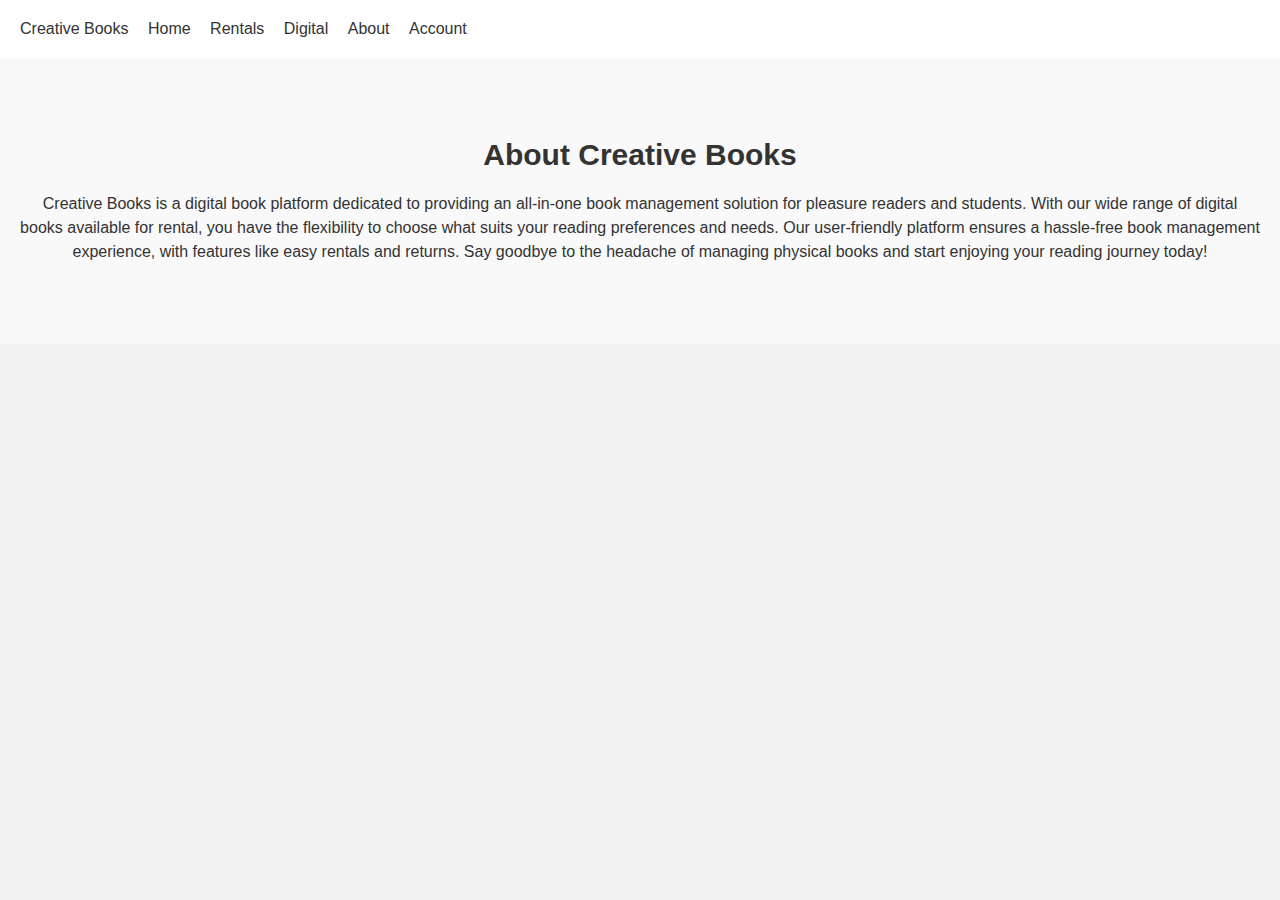
<file: about.html>
<!DOCTYPE html>
<html lang="en">
    <head>
        <title>Creative Books - Your Book Management Solution</title>
        <link rel="stylesheet" type="text/css" href="styles.css">
      </head>
    <body>
        <header>
          <nav>
            <ul>
              <li class="logo"><a href="#">Creative Books</a></li>
              <li><a href="index.html">Home</a></li>
              <li><a href="userLibrary.html">Rentals</a></li>
              <li><a href="userLibrary.html">Digital</a></li>
              <li><a href="about.html">About</a></li>
              <li><a href="account.html">Account</a></li>
            </ul>
          </nav>
        </header>

        <section class="about">
            <h2>About Creative Books</h2>
            <p>Creative Books is a digital book platform dedicated to providing an all-in-one book management solution for pleasure readers and students. With our wide range of digital books available for rental, you have the flexibility to choose what suits your reading preferences and needs. Our user-friendly platform ensures a hassle-free book management experience, with features like easy rentals and returns. Say goodbye to the headache of managing physical books and start enjoying your reading journey today!</p>
          </section>
    </body>
</html>
</file>
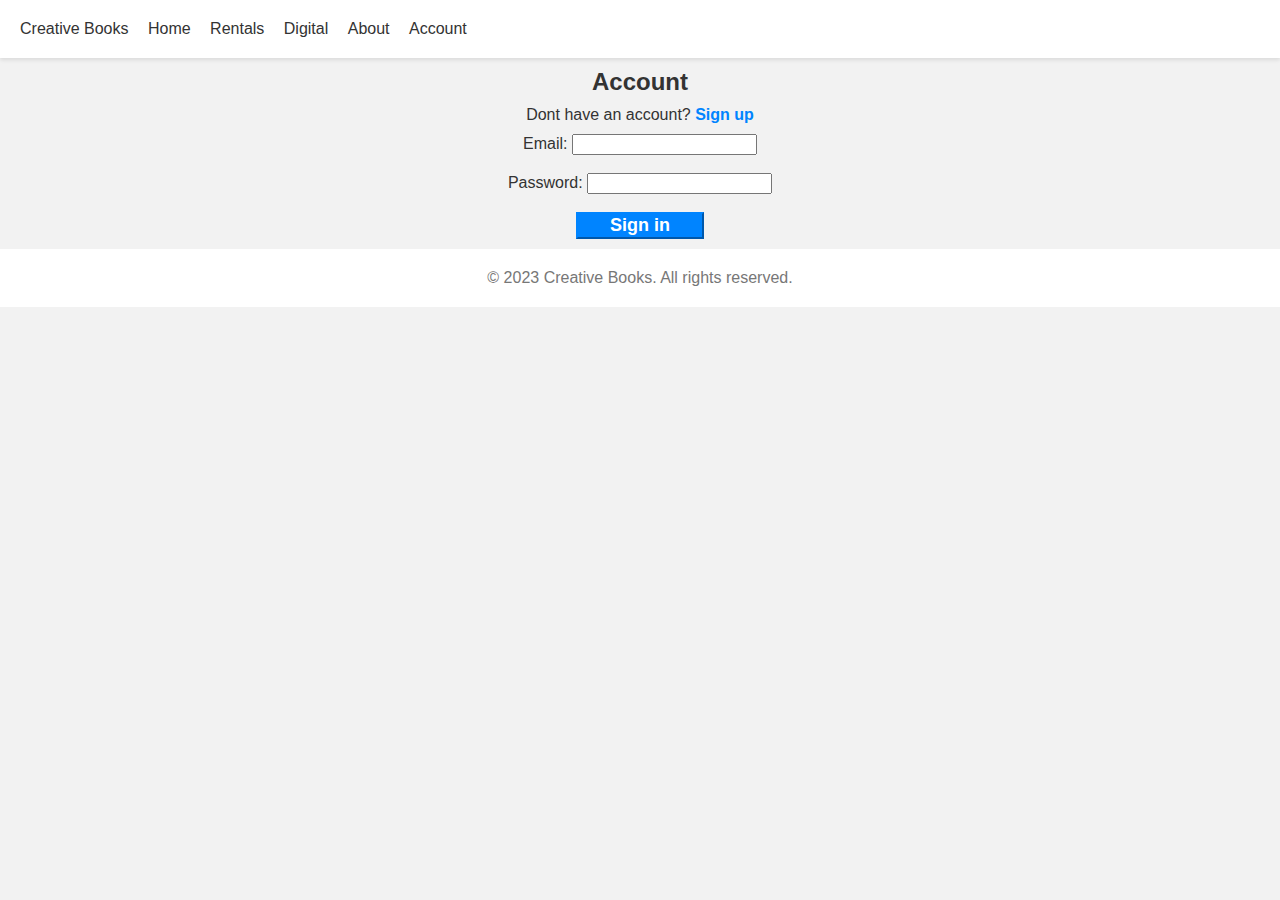
<file: Account.html>
<!DOCTYPE html>
<html lang="en">
    <head>
        <title>Creative Books - Your Book Management Solution</title>
        <link rel="stylesheet" type="text/css" href="styles.css">
      </head>
    <body>
        <header>
          <nav>
            <ul>
              <li class="logo"><a href="#">Creative Books</a></li>
              <li><a href="index.html">Home</a></li>
              <li><a href="userLibrary.html">Rentals</a></li>
              <li><a href="userLibrary.html">Digital</a></li>
              <li><a href="about.html">About</a></li>
              <li><a href="Account.html">Account</a></li>
            </ul>
          </nav>
        </header>

        <section class="Account">
            <h2>Account</h2>
            <p>Dont have an account? <a id= "signup_link" href="Signup.html">Sign up</a></p>

            <form id="login_form">
            <label for="username">Email:</label>
            <input type="text" id="username" name = "username"><br></br>
            <label for="password">Password:</label>
            <input type="text" id="password" name ="password"><br></br>
            <input type="submit" id="login" value="Sign in">

          </form>
            
          </section>
          <footer>
            <p>&copy; 2023 Creative Books. All rights reserved.</p>
          </footer>
    </body>
</html>
</file>
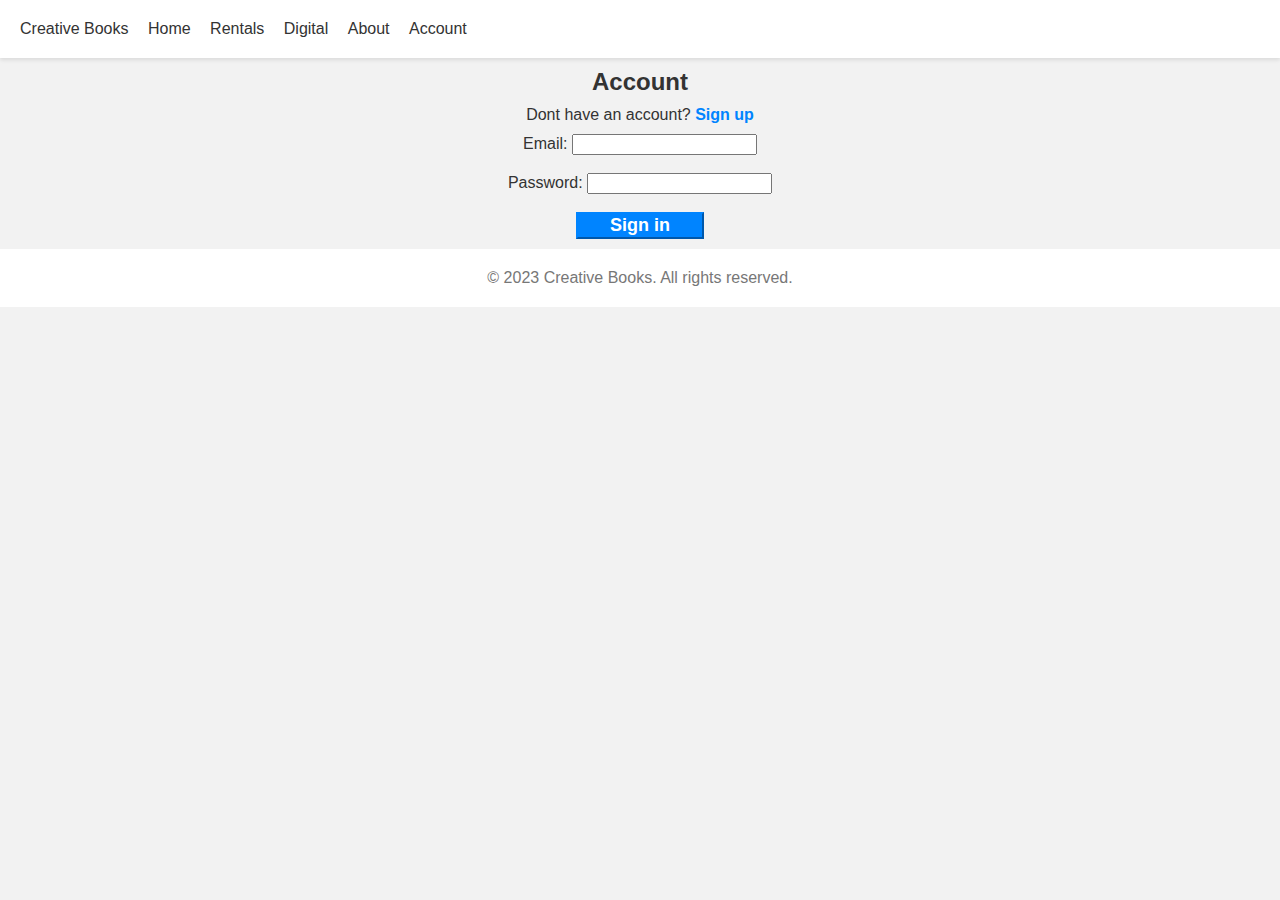
<file: account.html>
<!DOCTYPE html>
<html lang="en">
    <head>
        <title>Creative Books - Your Book Management Solution</title>
        <link rel="stylesheet" type="text/css" href="styles.css">
      </head>
    <body>
        <header>
          <nav>
            <ul>
              <li class="logo"><a href="#">Creative Books</a></li>
              <li><a href="index.html">Home</a></li>
              <li><a href="userLibrary.html">Rentals</a></li>
              <li><a href="userLibrary.html">Digital</a></li>
              <li><a href="about.html">About</a></li>
              <li><a href="account.html">Account</a></li>
            </ul>
          </nav>
        </header>

        <section class="Account">
            <h2>Account</h2>
            <p>Dont have an account? <a id= "signup_link" href="Signup.html">Sign up</a></p>

            <form id="login_form" action="accountDetails.html">
            <label for="username">Email:</label>
            <input type="text" id="username" name = "username"><br></br>
            <label for="password">Password:</label>
            <input type="text" id="password" name ="password"><br></br>
            <input type="submit" id="login" value="Sign in">

          </form>
            
          </section>
          <footer>
            <p>&copy; 2023 Creative Books. All rights reserved.</p>
          </footer>
    </body>
</html>
</file>
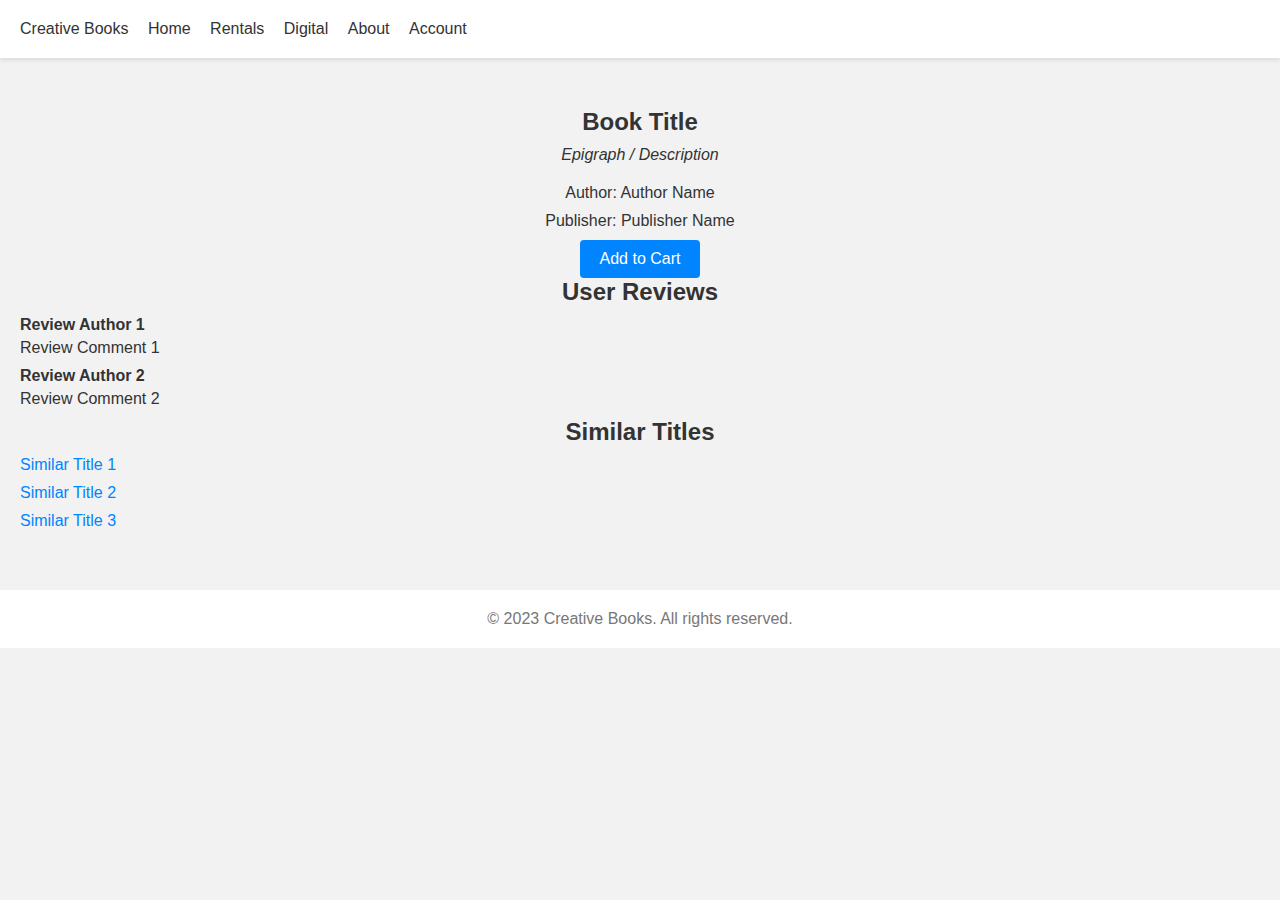
<file: bookDetails.html>
<!DOCTYPE html>
<html>
<head>
  <title>Creative Books - Book Detail</title>
  <link rel="stylesheet" type="text/css" href="styles.css">
</head>
<body>
  <header>
    <nav>
      <ul>
        <li class="logo"><a href="#">Creative Books</a></li>
        <li><a href="index.html">Home</a></li>
        <li><a href="userLibrary.html">Rentals</a></li>
        <li><a href="userLibrary.html">Digital</a></li>
        <li><a href="about.html">About</a></li>
        <li><a href="account.html">Account</a></li>
      </ul>
    </nav>
  </header>

  <main>
    <section class="book-detail">
      <div class="book-info">
        <h1>Book Title</h1>
        <p class="epigraph">Epigraph / Description</p>
        <div class="author-publisher">
          <p>Author: Author Name</p>
          <p>Publisher: Publisher Name</p>
        </div>
        <button class="add-to-cart">Add to Cart</button>
      </div>
      <div class="user-reviews">
        <h2>User Reviews</h2>
        <ul class="review-list">
          <li>
            <p class="review-author">Review Author 1</p>
            <p class="review-comment">Review Comment 1</p>
          </li>
          <li>
            <p class="review-author">Review Author 2</p>
            <p class="review-comment">Review Comment 2</p>
          </li>
        </ul>
      </div>
      <div class="similar-titles">
        <h2>Similar Titles</h2>
        <ul class="similar-list">
          <li><a href="#">Similar Title 1</a></li>
          <li><a href="#">Similar Title 2</a></li>
          <li><a href="#">Similar Title 3</a></li>
        </ul>
      </div>
    </section>
  </main>

  <footer>
    <p>&copy; 2023 Creative Books. All rights reserved.</p>
  </footer>
</body>
</html>
</file>
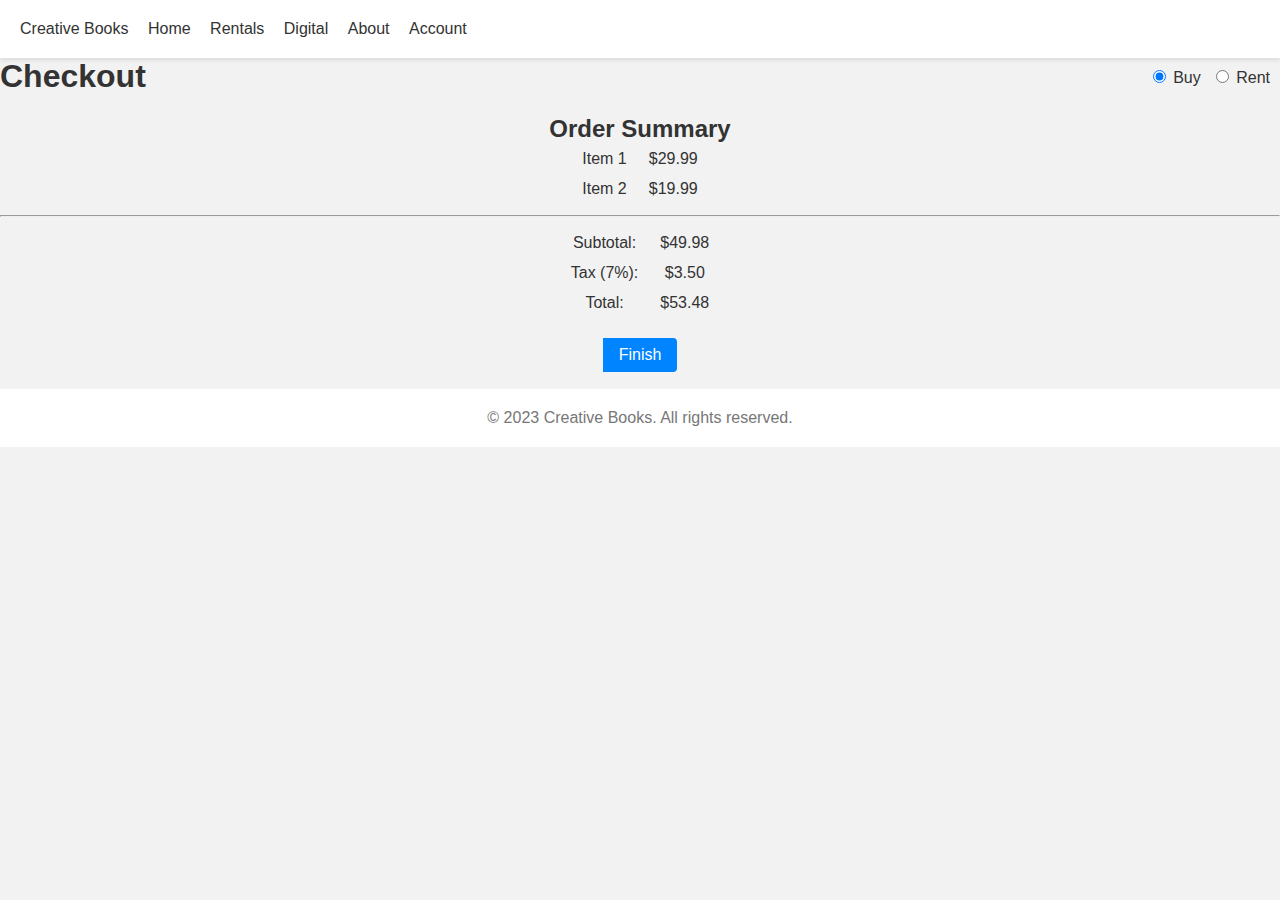
<file: checkout.html>
<!DOCTYPE html>
<html>
<head>
  <title>Creative Books - Checkout</title>
  <link rel="stylesheet" type="text/css" href="styles.css">
</head>
<body>
  <header>
    <nav>
      <ul>
        <li class="logo"><a href="#">Creative Books</a></li>
        <li><a href="index.html">Home</a></li>
        <li><a href="userLibrary.html">Rentals</a></li>
        <li><a href="userLibrary.html">Digital</a></li>
        <li><a href="about.html">About</a></li>
        <li><a href="account.html">Account</a></li>
      </ul>
    </nav>
  </header>

  <main>
    <section class="checkout">
      <div class="checkout-header">
        <h1>Checkout</h1>
        <div class="checkout-options">
          <label>
            <input type="radio" name="purchase-option" value="buy" checked> Buy
          </label>
          <label>
            <input type="radio" name="purchase-option" value="rent"> Rent
          </label>
        </div>
      </div>
      <div class="order-summary">
        <h2>Order Summary</h2>
        <table>
          <tr>
            <td>Item 1</td>
            <td class="item-price">$29.99</td>
          </tr>
          <tr>
            <td>Item 2</td>
            <td class="item-price">$19.99</td>
          </tr>
        </table>
        <hr>
        <table>
          <tr>
            <td>Subtotal:</td>
            <td id="subtotal">$49.98</td>
          </tr>
          <tr>
            <td>Tax (7%):</td>
            <td id="tax">$3.50</td>
          </tr>
          <tr>
            <td>Total:</td>
            <td id="total">$53.48</td>
          </tr>
        </table>
      </div>
      <div class="finish-button">
        <br></br>
        <button type="finish" onclick="window.location.href='userLibrary.html';">Finish</button>
      </div>
    </section>
  </main>

  <footer>
    <p>&copy; 2023 Creative Books. All rights reserved.</p>
  </footer>

  <script>
    const buyRadio = document.querySelector('input[value="buy"]');
    const rentRadio = document.querySelector('input[value="rent"]');
    const itemPrices = document.querySelectorAll('.item-price');
    const subtotal = document.getElementById('subtotal');
    const tax = document.getElementById('tax');
    const total = document.getElementById('total');

    buyRadio.addEventListener('change', updateCosts);
    rentRadio.addEventListener('change', updateCosts);

    function updateCosts() {
      if (buyRadio.checked) {
        itemPrices.forEach(itemPrice => {
          itemPrice.textContent = '$29.99'; // Update with buy price
        });
        subtotal.textContent = '$49.98';
        tax.textContent = '$3.50';
        total.textContent = '$53.48';
      } else if (rentRadio.checked) {
        itemPrices.forEach(itemPrice => {
          itemPrice.textContent = '$9.99'; // Update with rent price
        });
        subtotal.textContent = '$19.98';
        tax.textContent = '$1.40';
        total.textContent = '$21.38';
      }
    }
  </script>
</body>
</html>
</file>
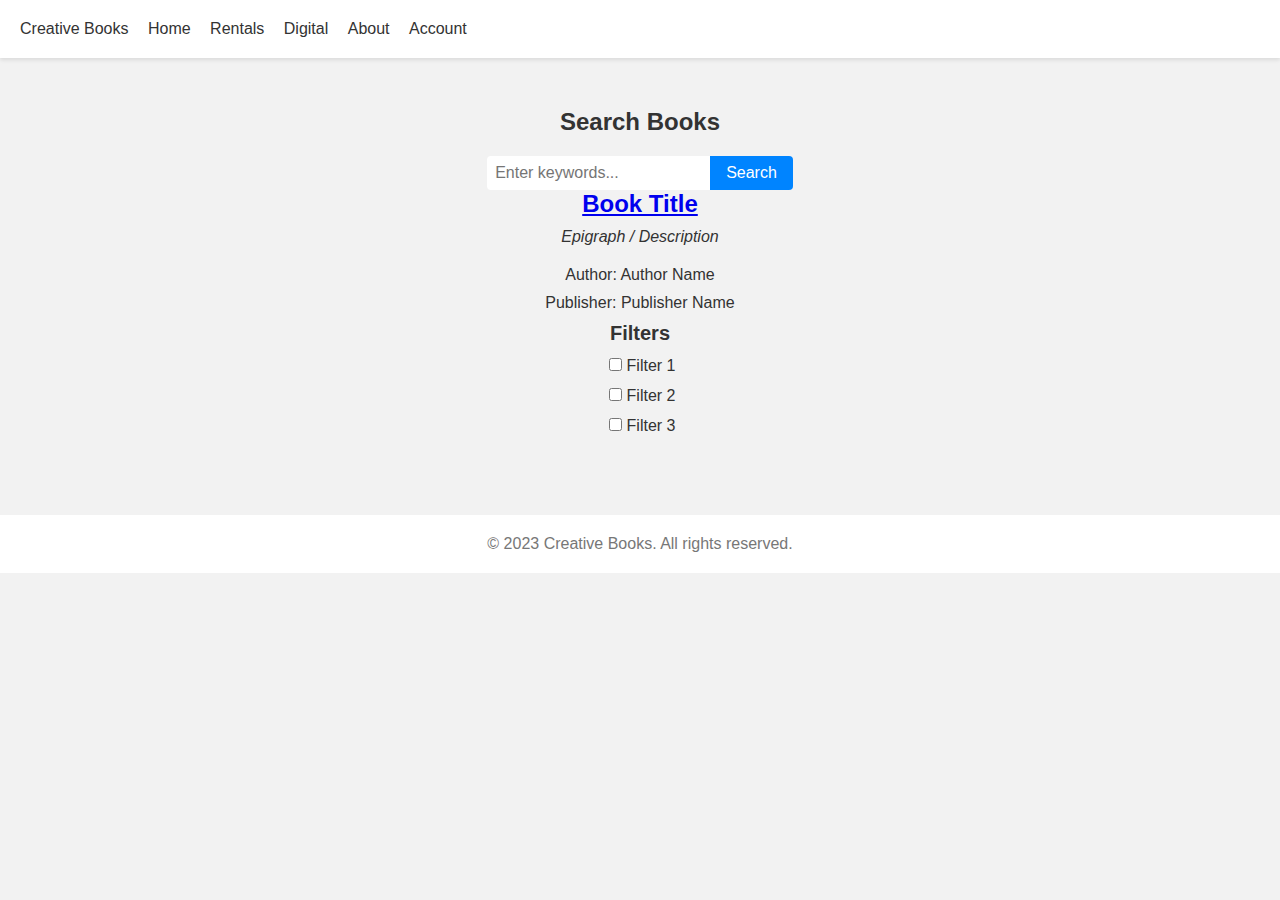
<file: search.html>
<!DOCTYPE html>
<html>
<head>
  <title>Creative Books - Search</title>
  <link rel="stylesheet" type="text/css" href="styles.css">
</head>
<body>
  <header>
    <nav>
      <ul>
        <li class="logo"><a href="#">Creative Books</a></li>
        <li><a href="index.html">Home</a></li>
        <li><a href="userLibrary.html">Rentals</a></li>
        <li><a href="userLibrary.html">Digital</a></li>
        <li><a href="about.html">About</a></li>
        <li><a href="account.html">Account</a></li>
      </ul>
    </nav>
  </header>

  <main>
    <section class="search-page">
      <div class="search-container">
        <h1>Search Books</h1>
        <div class="search-bar">
          <input type="text" placeholder="Enter keywords...">
          <button type="submit" onclick="window.location.href='search.html';">Search</button>
        </div>
        <div class="book-info">
         <a href="checkout.html">
          <h1>Book Title</h1>
        </a>
          <p class="epigraph">Epigraph / Description</p>
          <div class="author-publisher">
            <p>Author: Author Name</p>
            <p>Publisher: Publisher Name</p>
          </div>
      </div>
      <div class="filter-container">
        <h2>Filters</h2>
        <ul class="filter-list">
          <li><input type="checkbox" id="filter1"><label for="filter1">Filter 1</label></li>
          <li><input type="checkbox" id="filter2"><label for="filter2">Filter 2</label></li>
          <li><input type="checkbox" id="filter3"><label for="filter3">Filter 3</label></li>
        </ul>
      </div>
    </section>
  </main>

  <footer>
    <p>&copy; 2023 Creative Books. All rights reserved.</p>
  </footer>
</body>
</html>
</file>
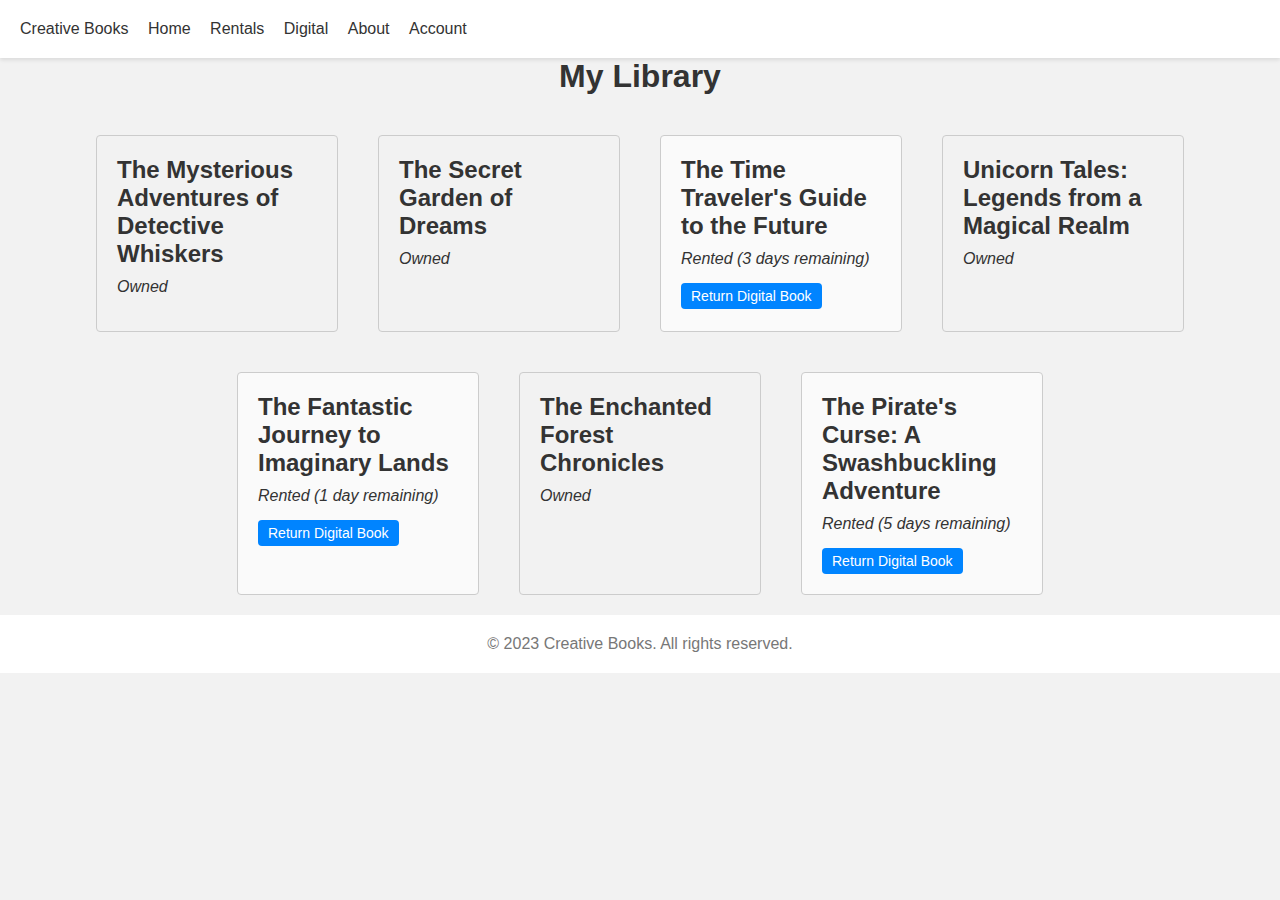
<file: userLibrary.html>
<!DOCTYPE html>
<html>
<head>
  <title>Creative Books - User Library</title>
  <link rel="stylesheet" type="text/css" href="styles.css">
</head>
<body>
  <header>
    <nav>
      <ul>
        <li class="logo"><a href="#">Creative Books</a></li>
        <li><a href="index.html">Home</a></li>
        <li><a href="userLibrary.html">Rentals</a></li>
        <li><a href="userLibrary.html">Digital</a></li>
        <li><a href="about.html">About</a></li>
        <li><a href="account.html">Account</a></li>
      </ul>
    </nav>
  </header>

  <main>
    <section class="user-library">
      <h1>My Library</h1>
      <div class="book-list">
        <div class="book owned">
          <h2>The Mysterious Adventures of Detective Whiskers</h2>
          <p>Owned</p>
        </div>
        <div class="book owned">
          <h2>The Secret Garden of Dreams</h2>
          <p>Owned</p>
        </div>
        <div class="book rented">
          <h2>The Time Traveler's Guide to the Future</h2>
          <p>Rented (3 days remaining)</p>
          <button class="return-book">Return Digital Book</button>
        </div>
        <div class="book owned">
          <h2>Unicorn Tales: Legends from a Magical Realm</h2>
          <p>Owned</p>
        </div>
        <div class="book rented">
          <h2>The Fantastic Journey to Imaginary Lands</h2>
          <p>Rented (1 day remaining)</p>
          <button class="return-book">Return Digital Book</button>
        </div>
        <div class="book owned">
          <h2>The Enchanted Forest Chronicles</h2>
          <p>Owned</p>
        </div>
        <div class="book rented">
          <h2>The Pirate's Curse: A Swashbuckling Adventure</h2>
          <p>Rented (5 days remaining)</p>
          <button class="return-book">Return Digital Book</button>
        </div>
      </div>
    </section>
  </main>

  <footer>
    <p>&copy; 2023 Creative Books. All rights reserved.</p>
  </footer>
</body>
</html>
</file>
<file: styles.css>
/* Home Page */
body, figure, h1, h2, p, ul, li {
    margin: 0;
    padding: 0;
  }
  
  body {
    font-family: Arial, sans-serif;
    background-color: #f2f2f2;
    color: #333;
  }
  
  header {
    background-color: #fff;
    padding: 20px;
    box-shadow: 0 2px 4px rgba(0, 0, 0, 0.1);
  }
  
  nav ul {
    list-style-type: none;
  }
  
  nav ul li {
    display: inline-block;
    margin-right: 15px;
  }
  
  nav ul li a {
    text-decoration: none;
    color: #333;
  }

  nav ul li a:hover
  {
    text-decoration: underline;
    cursor: pointer;
  }
  
  .hero {
    text-align: center;
    padding: 100px 20px;
    background-color: #f9f9f9;
    display: flex;
    flex-direction: column;
    align-items: center;
  }
  
  .hero h1 {
    font-size: 36px;
    margin-bottom: 20px;
  }
  
  .hero p {
    font-size: 18px;
    margin-bottom: 30px;
  }
  
  .cta-button {
    display: inline-block;
    padding: 12px 24px;
    font-size: 16px;
    text-decoration: none;
    background-color: #0084ff;
    color: #fff;
    border-radius: 4px;
  }
  
  .features {
    display: flex;
    flex-wrap: wrap;
    justify-content: center;
    padding: 40px 20px;
    background-color: #fff;
  }
  
  .feature {
    flex-basis: 300px;
    padding: 20px;
    margin: 20px;
    text-align: center;
    background-color: #f9f9f9;
  }
  
  .feature img {
    max-width: 100%;
    margin-bottom: 20px;
  }
  
  .feature h2 {
    font-size: 24px;
    margin-bottom: 10px;
  }
  
  .about {
    text-align: center;
    padding: 80px 20px;
    background-color: #f9f9f9;
  }
  
  .about h2 {
    font-size: 30px;
    margin-bottom: 20px;
  }
  
  .about p {
    font-size: 16px;
    line-height: 1.5;
  }
  
  footer {
    text-align: center;
    padding: 20px;
    background-color: #fff;
    color: #777;
  }
  
  nav {
    display: flex;
    align-items: center;
    justify-content: space-between;
  }
  
  .search-bar {
    margin-top: 20px;
    display: flex;
    align-items: center;
    justify-content: center;
  }
  
  .search-bar input[type="text"] {
    padding: 8px;
    font-size: 16px;
    border: none;
    border-radius: 4px 0 0 4px;
  }
  
  .search-bar button[type="submit"] {
    padding: 8px 16px;
    font-size: 16px;
    background-color: #0084ff;
    color: #fff;
    border: none;
    border-radius: 0 4px 4px 0;
    cursor: pointer;
  }

/* Search Page */

.search-page {
  display: flex;
  flex-direction: column;
  align-items: center;
  padding: 50px 20px;
}

.search-container {
  width: 100%;
  text-align: center;
  margin-bottom: 20px;
}

.search-container h1 {
  font-size: 24px;
}

.search-bar {
  display: flex;
  justify-content: center;
  margin-top: 20px;
}

.search-bar input[type="text"] {
  padding: 8px;
  font-size: 16px;
  border: none;
  border-radius: 4px 0 0 4px;
}

.search-bar button[type="submit"] {
  padding: 8px 16px;
  font-size: 16px;
  background-color: #0084ff;
  color: #fff;
  border: none;
  border-radius: 0 4px 4px 0;
  cursor: pointer;
}

.filter-container {
  width: 100%;
}

.filter-container h2 {
  font-size: 20px;
  margin-bottom: 10px;
}

.filter-list {
  list-style-type: none;
  padding: 0;
  margin: 0;
}

.filter-list li {
  margin-bottom: 10px;
}

.filter-list li input[type="checkbox"] {
  margin-right: 5px;
}

/* Details Page */

.book-detail {
  padding: 50px 20px;
  text-align: center;
}

.book-info h1 {
  font-size: 24px;
  margin-bottom: 10px;
}

.epigraph {
  font-style: italic;
  margin-bottom: 20px;
}

.author-publisher p {
  margin-bottom: 10px;
}

.user-reviews h2,
.similar-titles h2 {
  margin-bottom: 10px;
}

.review-list,
.similar-list {
  list-style-type: none;
  padding: 0;
  margin: 0;
  text-align: left;
}

.review-list li,
.similar-list li {
  margin-bottom: 10px;
}

.review-author {
  font-weight: bold;
  margin-bottom: 5px;
}

.similar-list li a {
  color: #0084ff;
  text-decoration: none;
}

.add-to-cart {
  padding: 10px 20px;
  font-size: 16px;
  background-color: #0084ff;
  color: #fff;
  border: none;
  border-radius: 4px;
  cursor: pointer;
}

/* Checkout */

.checkout-header {
  display: flex;
  justify-content: space-between;
  align-items: center;
  margin-bottom: 20px;
}

.checkout-options {
  display: flex;
}

.checkout-options label {
  margin-right: 10px;
}

.order-summary {
  text-align: center;
}

.order-summary table {
  margin: 0 auto;
}

.order-summary table td {
  padding: 5px 10px;
}

.order-summary hr {
  margin: 10px 0;
}

.checkout button[type="finish"] {
  padding: 8px 16px;
  font-size: 16px;
  background-color: #0084ff;
  color: #fff;
  border: none;
  border-radius: 0 4px 4px 0;
  cursor: pointer;
  transform: translateY(-50%);
  text-align: center;
}

.finish-button {
  text-align: center;
}

/* User Library */

.user-library {
  text-align: center;
}

.user-library h1 {
  margin-bottom: 20px;
}

.book-list {
  display: flex;
  flex-wrap: wrap;
  justify-content: center;
}

.book {
  width: 200px;
  margin: 20px;
  padding: 20px;
  border: 1px solid #ccc;
  border-radius: 4px;
  text-align: left;
}

.book h2 {
  margin-bottom: 10px;
}

.book p {
  font-style: italic;
  margin-bottom: 15px;
}

.rented {
  background-color: #fafafa;
}

.return-book {
  padding: 5px 10px;
  font-size: 14px;
  background-color: #0084ff;
  color: #fff;
  border: none;
  border-radius: 4px;
  cursor: pointer;
}
.Account{
  text-align: center;
}
.Account h2{
  margin-top: 10px;
  margin-bottom: 10px
}
.Account p{
  margin: 10px;
  text-decoration: none;
}
.Account #login{
  background-color: #0084ff;
  border-color: #0084ff;
  color: white;
  font-size: 18px;
  font-weight: bold;
  width: 10%
}
.Account #login:hover{
  background-color: #0099ff;
  cursor: pointer;
}
#signup_link{
  text-decoration: none;
  font-weight: bold;
  color: #0084ff;
}
#signup_link:hover
{
  text-decoration: underline;
  cursor: pointer;
}
#login_form{
  margin-bottom: 10px;
}


/* 
  Account Details  
*/

/* Round An Image (circular) */
.roundimg {
  border-radius: 50%;
  width: 200px;
  height: 150px;
}

.account-detail {
  padding: 50px 20px;
  text-align: center;
}

.account-info {
  font-size: 20px;
  margin-bottom: 10px;
}

.account-pref {
  margin-bottom: 10px;
}

.account-important{
  margin-bottom: 10px;
  font-size: 16px;
}

.b-change-important {
  padding: 10px 20px;
  font-size: 16px;
  background-color: #0084ff;
  color: #fff;
  border: none;
  border-radius: 4px;
  cursor: pointer;
}

.pref-list {
  list-style-type: none;
  padding: 0;
  margin: 0;
  text-align: left;
}

.pref-title {
  font-weight: bold;
  margin-bottom: 5px;
}

/* The switch - the box around the slider */
.switch {
  position: relative;
  display: inline-block;
  width: 60px;
  height: 34px;
}

/* Hide default HTML checkbox */
.switch input {
  opacity: 0;
  width: 0;
  height: 0;
}

/* The slider */
.slider {
  position: absolute;
  cursor: pointer;
  top: 0;
  left: 0;
  right: 0;
  bottom: 0;
  background-color: #ccc;
  -webkit-transition: .4s;
  transition: .4s;
}

.slider:before {
  position: absolute;
  content: "";
  height: 26px;
  width: 26px;
  left: 4px;
  bottom: 4px;
  background-color: white;
  -webkit-transition: .4s;
  transition: .4s;
}

input:checked + .slider {
  background-color: #2196F3;
}

input:focus + .slider {
  box-shadow: 0 0 1px #2196F3;
}

input:checked + .slider:before {
  -webkit-transform: translateX(26px);
  -ms-transform: translateX(26px);
  transform: translateX(26px);
}

/* Rounded sliders */
.slider.round {
  border-radius: 34px;
}

.slider.round:before {
  border-radius: 50%;
}

/* 
    For accountDetails Change Pass / Email Button 
*/

/* Button used to open the contact form - fixed at the bottom of the page */
.open-button {
  background-color: #581379;
  color: white;
  padding: 16px 20px;
  border: none;
  cursor: pointer;
  opacity: 0.8;
  right: 28px;
  width: 220px;
}

/* The popup form - hidden by default */
.form-popup {
  background-color: #333;
  display: none;
  position: fixed;
  bottom: 0;
  right: 15px;
  border: 3px solid #a71dac;
  z-index: 9;
}

/* Add styles to the form container */
.form-container {
  max-width: 300px;
  padding: 10px;
  background-color: rgb(221, 221, 221);
}

/* Full-width input fields */
.form-container input[type=text], .form-container input[type=password] {
  width: 90%;
  padding: 15px;
  margin: 10px 0 10px 0;
  border: none;
  background: #f1f1f1;
}

/* When the inputs get focus, do something */
.form-container input[type=text]:focus, .form-container input[type=password]:focus {
  background-color: #f3d5fa;
  outline: none;
}

/* Set a style for the submit/login button */
.form-container .btn {
  background-color: #7d0c94;
  color: rgb(255, 255, 255);
  padding: 16px 20px;
  border: none;
  cursor: pointer;
  width: 100%;
  margin-bottom:10px;
  opacity: 0.8;
}

/* Add a red background color to the cancel button */
.form-container .cancel {
  background-color: red;
}

/* Add some hover effects to buttons */
.form-container .btn:hover, .open-button:hover {
  opacity: 1;
}
</file>
